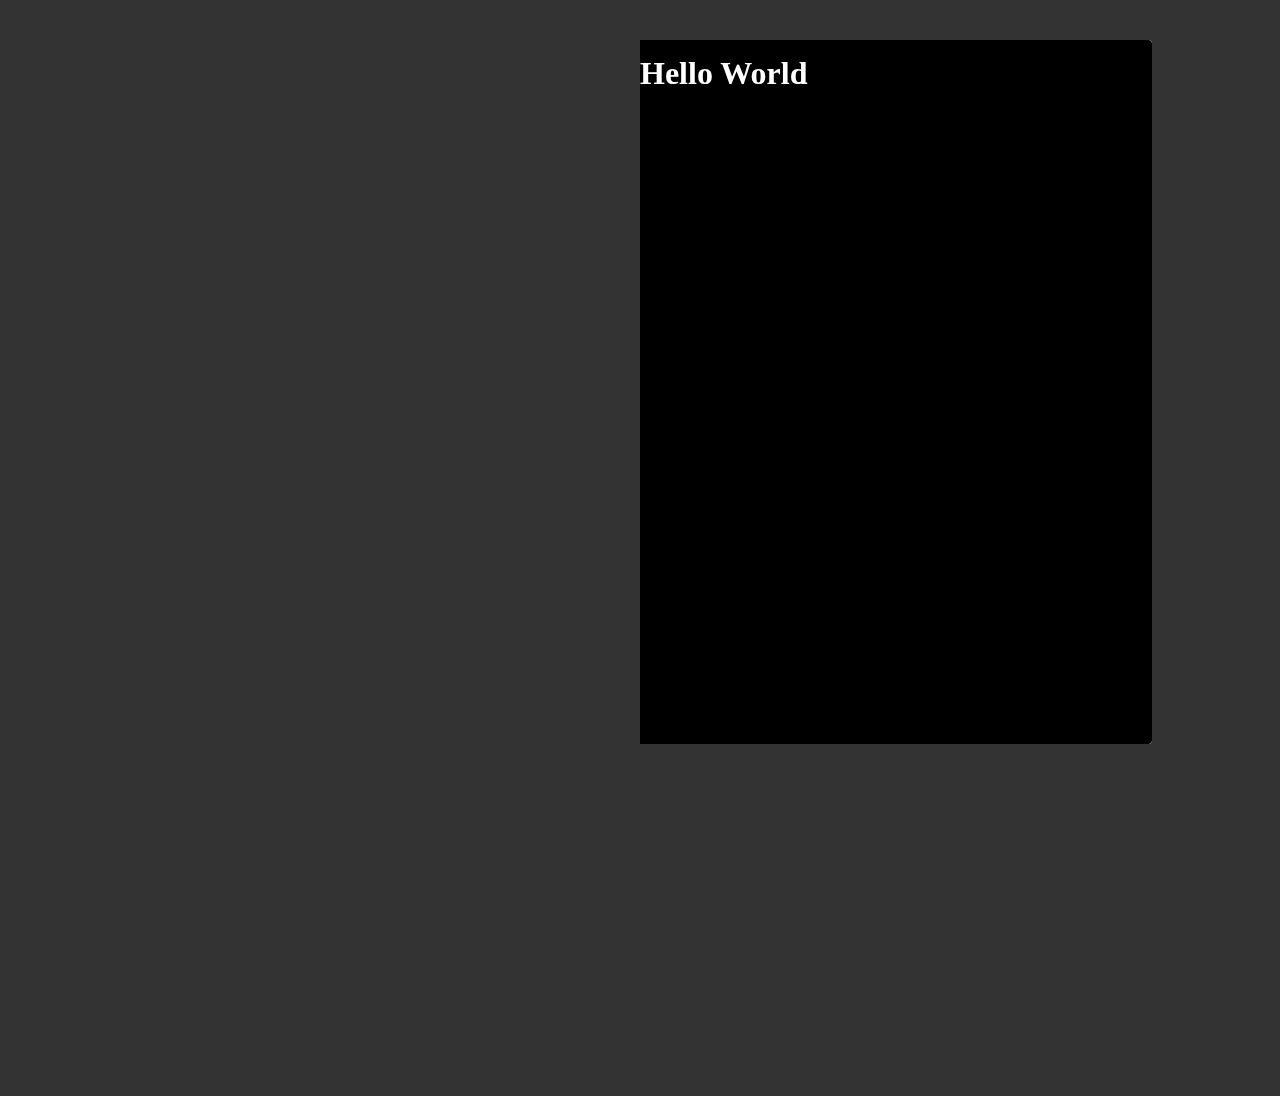
<file: 2/index.html>
<!DOCTYPE html>
<html lang="en">

<head>
  <meta charset="UTF-8">
  <title>CodePen - Vanila JS Book Effect</title>
  <link rel="stylesheet" href="./style.css">

</head>

<body>
  <!-- partial:index.partial.html -->
  <div class="book">
    <div id="pages" class="pages">
      <div class="page" style="background-color: black; color: white;">
        <h1>Hello World</h1>
      </div>
      <div class="page">
        <video src="../videos/sample.mp4" muted autoplay controls style="width: 100%;"></video>
      </div>
      <div class="page"
        style="background-image: url('https://papermine.com/pub/autoship-wellness-june20202/media/32191250.png')"></div>
      <div class="page"
        style="background-image: url('https://papermine.com/pub/autoship-wellness-june20202/media/32191400.png')"></div>
      <div class="page"
        style="background-image: url('https://papermine.com/pub/autoship-wellness-june20202/media/32191336.png')"></div>
      <div class="page"
        style="background-image: url('https://papermine.com/pub/autoship-wellness-june20202/media/32191370.png')"></div>
    </div>
  </div>
  <!-- partial -->
  <script src="./script.js"></script>

</body>

</html>
</file>
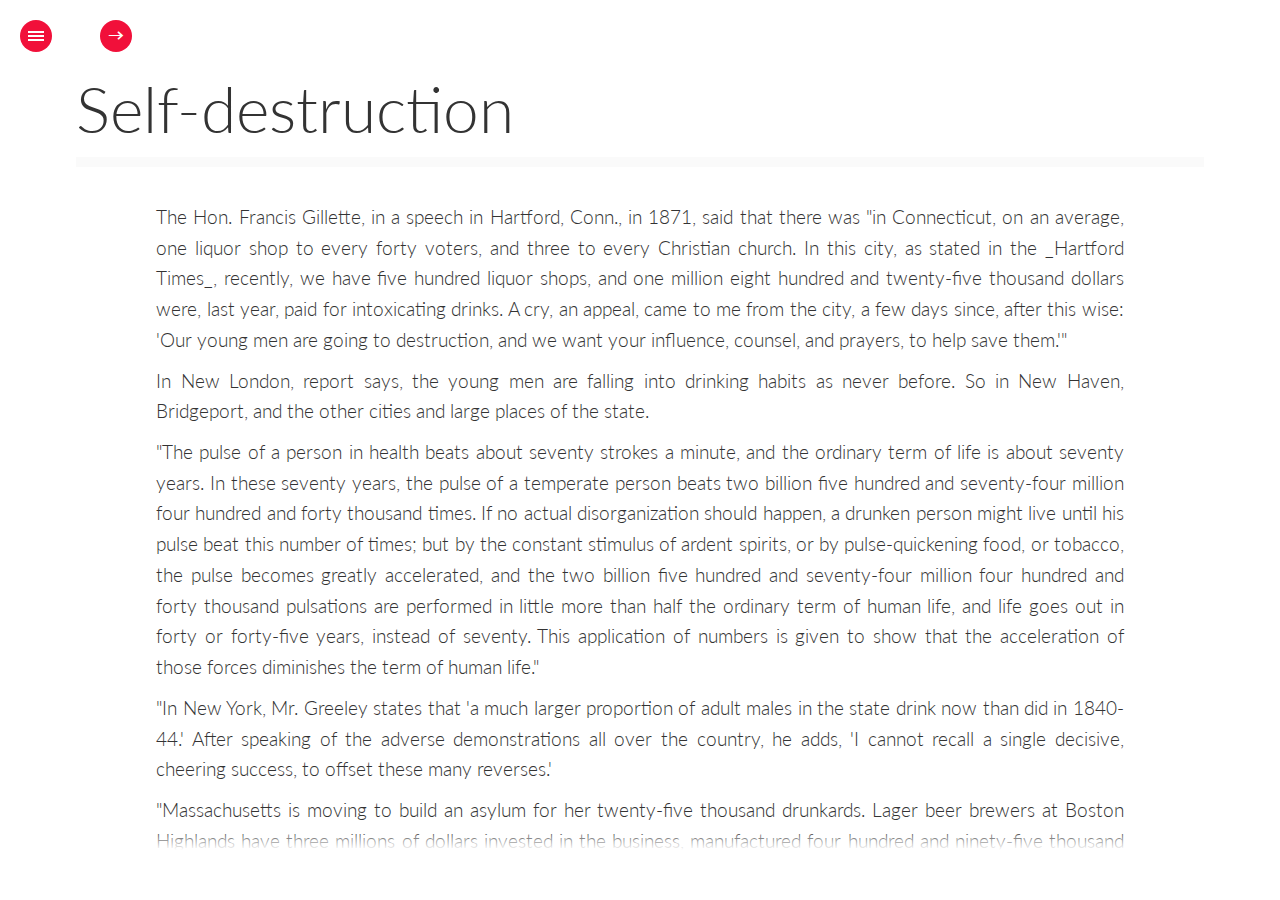
<file: 3/index.html>
<!DOCTYPE html>
<html lang="en" class="no-js">
	<head>
		<meta charset="UTF-8" />
		<meta http-equiv="X-UA-Compatible" content="IE=edge,chrome=1"> 
		<meta name="viewport" content="width=device-width, initial-scale=1.0"> 
		<title>Fullscreen Pageflip Layout with BookBlock</title>
		<meta name="description" content="Fullscreen Pageflip Layout with BookBlock" />
		<meta name="keywords" content="fullscreen pageflip, booklet, layout, bookblock, jquery plugin, flipboard layout, sidebar menu" />
		<meta name="author" content="Codrops" />
		<link rel="shortcut icon" href="../favicon.ico"> 
		<link rel="stylesheet" type="text/css" href="css/jquery.jscrollpane.custom.css" />
		<link rel="stylesheet" type="text/css" href="css/bookblock.css" />
		<link rel="stylesheet" type="text/css" href="css/custom.css" />
		<script src="js/modernizr.custom.79639.js"></script>
	</head>
	<body>
		<div id="container" class="container">	

			<div class="menu-panel">
				<h3>Table of Contents</h3>
				<ul id="menu-toc" class="menu-toc">
					<li class="menu-toc-current"><a href="#item1">Self-destruction</a></li>
					<li><a href="#item2">Why we die</a></li>
					<li><a href="#item3">The honeymoon</a></li>
					<li><a href="#item4">A drawing joke</a></li>
					<li><a href="#item5">Commencing practice</a></li>
				</ul>
				<div>
					<a href="http://tympanus.net/Development/AudioPlayer/">&larr; Previous Demo: Responsive Audio Player</a>
					<a href="http://tympanus.net/codrops/?p=12795">Back to the Codrops Article</a>
				</div>
			</div>

			<div class="bb-custom-wrapper">
				<div id="bb-bookblock" class="bb-bookblock">
					<div class="bb-item" id="item1">
						<div class="content">
							<div class="scroller">
								<h2>Self-destruction</h2>
								<p>The Hon. Francis Gillette, in a speech in Hartford, Conn., in 1871, said
								that there was "in Connecticut, on an average, one liquor shop to every
								forty voters, and three to every Christian church. In this city, as stated
								in the _Hartford Times_, recently, we have five hundred liquor shops, and
								one million eight hundred and twenty-five thousand dollars were, last
								year, paid for intoxicating drinks. A cry, an appeal, came to me from the
								city, a few days since, after this wise: 'Our young men are going to
								destruction, and we want your influence, counsel, and prayers, to help
								save them.'"</p>

								<p>In New London, report says, the young men are falling into drinking habits
								as never before. So in New Haven, Bridgeport, and the other cities and
								large places of the state.</p>

								<p>"The pulse of a person in health beats about seventy strokes a minute, and
								the ordinary term of life is about seventy years. In these seventy years,
								the pulse of a temperate person beats two billion five hundred and
								seventy-four million four hundred and forty thousand times. If no actual
								disorganization should happen, a drunken person might live until his pulse
								beat this number of times; but by the constant stimulus of ardent spirits,
								or by pulse-quickening food, or tobacco, the pulse becomes greatly
								accelerated, and the two billion five hundred and seventy-four million
								four hundred and forty thousand pulsations are performed in little more
								than half the ordinary term of human life, and life goes out in forty or
								forty-five years, instead of seventy. This application of numbers is given
								to show that the acceleration of those forces diminishes the term of human
								life."</p>

								<p>"In New York, Mr. Greeley states that 'a much larger proportion of adult
								males in the state drink now than did in 1840-44.' After speaking of the
								adverse demonstrations all over the country, he adds, 'I cannot recall a
								single decisive, cheering success, to offset these many reverses.'</p>

								<p>"Massachusetts is moving to build an asylum for her twenty-five thousand
								drunkards. Lager beer brewers at Boston Highlands have three millions of
								dollars invested in the business, manufactured four hundred and
								ninety-five thousand barrels last year, and paid a tax of half a million
								to the general government. The city of Chicago, last year, received into
								her treasury one hundred and ten thousand dollars for the sale of
								indulgences to sell intoxicating drinks.</p>

								<p>"The same rate of fearful expenditure for intoxicating drinks extends
								across the ocean. In a speech before the Trades' Union Congress, last
								October, at Birmingham, 'on the disorganization of labor,' Mr. Potter
								shows drunkenness to be the great disorganizer of the labor of Great
								Britain, at a yearly cost of two hundred and twenty-eight million pounds,
								equal to one billion one hundred and forty million dollars; enough," he
								adds, "to pay the public debt of Great Britain in less than five years,
								and greatly diminish taxation forever."</p>

								<p><em>From <a href="http://www.gutenberg.org/ebooks/41595" target="_blank">"The Funny Side of Physic"</a> by A. D. Crabtre</em></p>
							</div>
						</div>
					</div>
					<div class="bb-item" id="item2">
						<div class="content">
							<div class="scroller">
								<h2>Why we die</h2>
								<p>But few of the human race die of old age. Besides the thousand and one
								diseases flesh is heir to, and the disease which Mrs. O'Flannagan said her
								husband died of, viz., "Of a Saturday 'tis that poor Mike died," very many
								die of disappointment. More _fret_ out. Mr. Beecher said, "It is the
								fretting that wears out the machinery; friction, not the real wear."</p>

								<p>"Choked with passion" is no chimera; for passion often kills the
								unfortunate possessor of an irritable temper, sometimes suddenly. Care and
								over-anxiety sweep away thousands annually.</p>

								<p>Let us see how long a man should live. The horse lives twenty-five years;
								the ox fifteen or twenty; the lion about twenty; the dog ten or twelve;
								the rabbit eight; the guinea-pig six or seven years. These numbers all
								bear a similar proportion to the time the animal takes to grow to its full
								size. But man, of all animals, is the one that seldom comes up to his
								average. He ought to live a hundred years, according to this physiological
								law, for five times twenty are one hundred; but instead of that, he
								scarcely reaches, on the average, four times his growing period; the cat
								six times; and the rabbit even eight times the standard of measurement.
								The reason is obvious. Man is not only the most irregular and the most
								intemperate, but the most laborious and hard-worked of all animals. He is
								also the most irritable of all animals; and there is reason to believe,
								though we cannot tell what an animal secretly feels, that, more than any
								other animal, man cherishes wrath to keep it warm, and consumes himself
								with the fire of his secret reflections.</p>

								<p>"Age dims the lustre of the eye, and pales the roses on beauty's cheek;
								while crows' feet, and furrows, and wrinkles, and lost teeth, and gray
								hairs, and bald head, and tottering limbs, and limping, most sadly mar the
								human form divine. But dim as the eye is, pallid and sunken as may be the
								face of beauty, and frail and feeble that once strong, erect, and manly
								body, the immortal soul, just fledging its wings for its home in heaven,
								may look out through those faded windows as beautiful as the dewdrop of
								summer's morning, as melting as the tears that glisten in affection's eye,
								by growing kindly, by cultivating sympathy with all human kind, by
								cherishing forbearance towards the follies and foibles of our race, and
								feeding, day by day, on that love to God and man which lifts us from the
								brute, and makes us akin to angels."</p>

								<p><em>From <a href="http://www.gutenberg.org/ebooks/41595" target="_blank">"The Funny Side of Physic"</a> by A. D. Crabtre</em></p>
							</div>
						</div>
					</div>
					<div class="bb-item" id="item3">
						<div class="content">
							<div class="scroller">
								<h2>The honeymoon</h2>
								<p>The origin of the honeymoon is not generally known.</p>

								<p>The Saxons long and long ago got up the delightful occasion. Amongst the
								ancient Saxons and Teutons a beverage was made of honey and water, and
								sometimes flavored with mulberries. This drink was used especially at
								weddings and the after festivals. These festivals were kept up among the
								nobility sometimes for a month--"monath." The "hunig monath" was thus
								established, and the next moon after the marriage was called the
								honeymoon.</p>

								<p>Alaric, about the fifth century king of the Saxons and Western Goths, is
								said to have actually died on his wedding night from drinking too freely
								of the honeyed beverage,--at least he died before morning,--and it
								certainly would seem to be a charitable inference to draw, since he
								partook very deeply of the "festive drink." It was certainly a sweet
								oblivion, "yet it should be a warning to posterity, as showing that even
								bridegrooms may make too merry."</p>

								<p>Dr. Blanchet recently read a paper before the Academy of Science, Paris,
								relative to some cases of "long sleep," or lethargic slumber. One of them
								related to a lady twenty years of age, who took a sleeping fit during her
								_honeymoon_, which lasted fifty days.</p>

								<p>"During this long period a false front tooth had to be taken out in order
								to introduce milk and broth into her mouth. This was her only food; she
								remained motionless, insensible, and all her muscles were in a state of
								contraction. Her pulse was low, her breathing scarcely perceptible; there
								was no evacuation, no leanness; her complexion was florid and healthy.
								The other cases were exactly similar. Dr. Blanchet is of opinion that in
								such cases no stimulants or forced motion ought to be employed.</p>

								<p>"The report did not say whether the husband was pleased or not with her
								long silence."</p>

								<p>There is too much talk in the world about woman's "_jaw_." As for me, give
								me the woman who can _talk_; the faster and more sense the better.</p>

								<p><em>From <a href="http://www.gutenberg.org/ebooks/41595" target="_blank">"The Funny Side of Physic"</a> by A. D. Crabtre</em></p>
							</div>
						</div>
					</div>
					<div class="bb-item" id="item4">
						<div class="content">
							<div class="scroller">
								<h2>A drawing joke</h2>
								<p>Several kings and great lords are made mention of as being particularly
								fond of using the lancet. Peter the Great of Russia was remarkably fond of
								witnessing dissections and surgical operations. He even used to carry a
								case of instruments in his pocket. He often visited the hospitals to
								witness capital operations, at times assisting in person, and was able to
								dissect properly, to bleed a patient, and extract a tooth as well as one
								of the faculty.</p>

								<p>The pretty wife of one of the czar's valets had the following unpleasant
								experience of his skill. The husband of the "maid" accused her of
								flirting, and vowed revenge. The czar noticed the valet seated in the
								ante-room, looking forlorn, and asked the cause of his dejection. The
								wicked valet replied that his wife had a tooth which gave her great pain,
								keeping them both awake day and night, but would not have it drawn.</p>

								<p>"Send her to me," said the czar.</p>

								<p>The woman was brought, but persisted in affirming that her teeth were
								sound, and never ached. The valet alleged that this was always the way she
								did when the physician was called; therefore, in spite of her cries and
								remonstrances, the king ordered her husband to hold her head between his
								knees, when the czar drew out his instruments and instantly extracted the
								tooth designated by the husband, disregarding the cries of the unfortunate
								victim.</p>

								<p>In a few days the czar was informed that the thing was a put-up job by the
								jealous husband, in order to punish, if not mar the beauty of, his gallant
								wife, whereupon the instruments were again brought into requisition; and
								this time the naughty valet was the sufferer, to the extent of losing a
								sound and valuable tooth.</p>

								<p><em>From <a href="http://www.gutenberg.org/ebooks/41595" target="_blank">"The Funny Side of Physic"</a> by A. D. Crabtre</em></p>
							</div>
						</div>
					</div>
					<div class="bb-item" id="item5">
						<div class="content">
							<div class="scroller">
								<h2>Commencing practice</h2>
								<p>From that excellent work, "Scenes in the Practice of a New York Surgeon,"
								by Dr. E. H. Dixon, I copy, with some abbreviation, the following, which
								the author terms "Leaves from the Log-book of an Unfledged Æsculapian:"--</p>

								<p>"In the year 1830 I was sent forth, like our long-suffering and
								much-abused prototype,--old father Noah's crow,--from the ark of safety,
								the old St. Duane Street College. I pitched my tent, and set up my trap,
								in what was then a fashionable up-town street.</p>

								<p>"I hired a modest house, and had my arm-chair, my midnight couch, and my
								few books in my melancholy little office, and I confess that I now and
								then left an amputating-knife, or some other awful-looking instrument, on
								the table, to impress the poor women who came to me for advice.</p>

								<p>"These little matters, although the 'Academy' would frown upon them, I
								considered quite pardonable. God knows I would willingly have adopted
								their most approved method of a splendid residence, and silver-mounted
								harnesses for my bays; but they were yet in dream-land, eating moonbeams,
								and my vicious little nag had nearly all this time to eat his oats and
								nurse his bad temper in his comfortable stable.</p>

								<p>"In this miserable way I read over my old books, watered my
								rose-bushes,--sometimes with tears,--drank my tea and ate my toast, and
								occasionally listened to the complaint of an unfortunate Irish damsel,
								with her customary account of 'a pain in me side an' a flutterin' about me
								heart.' At rare intervals I ministered to some of her countrywomen in
								their fulfilment of the great command when placed in the Garden of Eden.
								(What a dirty place it would have been if inhabited by Irish women!)</p>

								<p>"And thus I spent nearly a year without a single call to any person of
								character. I think I should have left in despair if it had not been for a
								lovely creature up the street. She was the wife of a distinguished fish
								merchant down town.</p>

								<p>"This lovely woman was Mrs. Mackerel. I will explain how it was that I
								was summoned to her ladyship's mansion, and had the pleasure of seeing Mr.
								Mackerel, of the firm of 'Mackerel, Haddock &amp; Dun.'</p>

								<p>"One bitter cold night in January, just as I was about to retire, a
								furious ring at the front door made me feel particularly amiable! A
								servant announced the sudden and alarming illness of Mrs. Mackerel, with
								the assurance that as the family physician was out of town, Mrs. M. would
								be obliged if I would immediately visit her. Accordingly, I soon found
								myself in the presence of the accomplished lady, having--I confess
								it--given my hair an extra touch as I entered the beautiful chamber.</p>

								<p>"Mrs. Mackerel was not a bad-tempered lady; she was only a beautiful
								fool--nothing less, dear reader, or she would have never married old
								Mackerel. Her charms would have procured her a husband of at least a
								tolerable exterior. His physiognomy presented a remarkable resemblance to
								his namesake. Besides, he chewed and smoked, and the combination of the
								aroma of his favorite luxuries with the articles of his merchandise must
								have been most uncongenial to the curve of such lips and such nostrils as
								Mrs. Mackerel's.</p>

								<p>"I was received by Mr. Mackerel in a manner that increased observation has
								since taught me is sufficiently indicative of the hysterical _finale_ of a
								domestic dialogue. He was not so obtuse as to let me directly into the
								true cause of his wife's nervous attack and his own collectedness, and yet
								he felt it would not answer to make too light of it before me.</p>

								<p>"Mr. and Mrs. M. had just returned from a party. (The party must be the
								'scape-goat'!) He assured me that as the lady was in the full enjoyment of
								health previously, he felt obliged to attribute the cause of her attack
								and speechless condition--for she spoke not one word, or gave a sign--to
								the dancing, heated room, and the supper.</p>

								<p>"I was fully prepared to realize the powers of ice-cream, cake, oranges,
								chicken-salad, oysters, sugar-plums, punch, and champagne, and at one
								moment almost concluded to despatch a servant for an emetic of ipecac;
								but--I prudently avoided it. Aside from the improbability of excess of
								appetite through the portal of such a mouth, the lovely color of the
								cheeks and lips utterly forbade a conclusion favorable to Mr. Mackerel's
								solution of the cause.</p>

								<p>"I placed my finger on her delicate and jewelled wrist. All seemed calm as
								the thought of an angel's breast!

								<p>"I was nonplussed. 'Could any tumultuous passion ever have agitated that
								bosom so gently swelling in repose?'</p>

								<p>"Mackerel's curious questions touching my sagacity as to his wife's
								condition received about as satisfactory a solution as do most questions
								put to me on the cause and treatment of diseases; and having tolerably
								befogged him with opinions, and lulled his suspicions to rest, by the
								apparent innocent answers to his leading questions, he arrived at the
								conclusion most desirable to him, viz., that I was a fool--a conviction
								quite necessary in some nervous cases....</p>

								<p>"So pleased was Mr. M. with the soothing influences of my brief visit that
								he very courteously waited on me to the outside door, instead of ordering
								a servant to show me out, and astonished me by desiring me to call on the
								patient again in the morning.</p>

								<p>"After my usual diversion of investigating 'a pain an' a flutterin' about
								me heart,' and an 'O, I'm kilt intirely,' I visited Mrs. Mackerel, and had
								the extreme pleasure of finding her quite composed, and in conversation
								with her fashionable friend, Mrs. Tiptape. The latter was the daughter of
								a 'retired milliner,' and had formed a desirable union with Tiptape, the
								eminent dry goods merchant. Fortunately--for she was a woman of
								influence--I passed the critical examination of Mrs. T. unscathed by her
								sharp black eyes, and, as the sequel will show, was considered by her
								'quite an agreeable person.'</p>

								<p>"Poor Mrs. Mackerel, notwithstanding her efforts to conceal it, had
								evidently received some cruel and stunning communication from her husband
								on the night of my summons; her agitated circulation during the fortnight
								of my attendance showed to my conviction some persistent and secret cause
								for her nervousness.</p>

								<p>"One evening she assured me that she felt she should now rapidly recover,
								as Mr. Mackerel had concluded to take her to Saratoga. I, of course,
								acquiesced in the decision, though my previous opinion had not been asked.
								I took a final leave of the lovely woman, and the poor child soon departed
								for Saratoga.</p>

								<p>"The ensuing week there was a sheriff's sale at Mackerel's residence. The
								day following the Mackerels' departure, Mr. Tiptape did me the honor to
								inquire after the health of my family; and a week later, Master Tiptape
								having fallen and bumped his dear nose on the floor, I had the felicity of
								soothing the anguish of his mamma in her magnificent _boudoir_, and
								holding to her lovely nose the smelling salts, and offering such
								consolation as her trying position required!"</p>

								<p>Thus was commenced the practice of one of the first physicians of New
								York. The facts are avouched for. The names, of course, are manufactured,
								to cover the occupation of the parties. The doctor still lives, in the
								enjoyment of a lucrative and respectable practice, and the love and
								confidence of his numerous friends and patrons.</p>

								<p>Quite as ludicrous scenes could be revealed by most physicians, if they
								would but take the time to think over their earlier efforts, and the
								various circumstances which were mainly instrumental in getting them into
								a respectable practice.</p>

								<p><em>From <a href="http://www.gutenberg.org/ebooks/41595" target="_blank">"The Funny Side of Physic"</a> by A. D. Crabtre</em></p>
							</div>
						</div>
					</div>
				</div>
				
				<nav>
					<span id="bb-nav-prev">&larr;</span>
					<span id="bb-nav-next">&rarr;</span>
				</nav>

				<span id="tblcontents" class="menu-button">Table of Contents</span>

			</div>
				
		</div><!-- /container -->
		<script src="http://ajax.googleapis.com/ajax/libs/jquery/1.8.3/jquery.min.js"></script>
		<script src="js/jquery.mousewheel.js"></script>
		<script src="js/jquery.jscrollpane.min.js"></script>
		<script src="js/jquerypp.custom.js"></script>
		<script src="js/jquery.bookblock.js"></script>
		<script src="js/page.js"></script>
		<script>
			$(function() {

				Page.init();

			});
		</script>
	</body>
</html>
</file>
<file: 2/style.css>
.book {
  transition: opacity 0.4s 0.2s;
}

p {
  margin-top: 8vw;
  text-align: center;
  font-size: 5vw;
  color: #000000;
}

.page {
  width: 40vw;
  height: 55vw;
  float: left;
  margin-bottom: 0.5em;
  background: top no-repeat;
  background-size: cover;
}

.page:nth-child(even) {
  clear: both;
}

.book {
  height: 80vw;
  /* perspective: 250vw; */
}

.book .pages {
  width: 80vw;
  height: 55vw;
  position: relative;
  transform-style: preserve-3d;
  backface-visibility: hidden;
  border-radius: 4px;
}

.book .page {
  float: none;
  clear: none;
  margin: 0;
  position: absolute;
  top: 0;
  width: 40vw;
  height: 55vw;
  transform-origin: 0 0;
  transition: transform 1.4s;
  backface-visibility: hidden;
  transform-style: preserve-3d;
  cursor: pointer;
  user-select: none;
  background-color: #f0f0f0;
}

.book .page:before {
  content: '';
  position: absolute;
  top: 0;
  bottom: 0;
  left: 0;
  right: 0;
  transition: background 0.7s;
  z-index: 2;
}

.book .page:nth-child(odd) {
  pointer-events: all;
  transform: rotateY(0deg);
  right: 0;
  border-radius: 0 4px 4px 0;
}

.book .page:nth-child(odd):hover {
  transform: rotateY(-15deg);
}

.book .page:nth-child(odd):hover:before {
  background: rgba(0, 0, 0, 0.03);
}

.book .page:nth-child(odd):before {
  background: rgba(0, 0, 0, 0);
}

.book .page:nth-child(even) {
  pointer-events: none;
  transform: rotateY(180deg);
  transform-origin: 100% 0;
  left: 0;
  border-radius: 4px 0 0 4px;
  border-color: black;
}

.book .page:nth-child(even):before {
  background: rgba(0, 0, 0, 0.2);
}

.book .page.grabbing {
  transition: none;
}

.book .page.flipped:nth-child(odd) {
  pointer-events: none;
  transform: rotateY(-180deg);
}

.book .page.flipped:nth-child(odd):before {
  background: rgba(0, 0, 0, 0.2);
}

.book .page.flipped:nth-child(even) {
  pointer-events: all;
  transform: rotateY(0deg);
}

.book .page.flipped:nth-child(even):hover {
  transform: rotateY(15deg);
}

.book .page.flipped:nth-child(even):hover:before {
  background: rgba(0, 0, 0, 0.03);
}

.book .page.flipped:nth-child(even):before {
  background: rgba(0, 0, 0, 0);
}

*,
* :before,
*:after {
  box-sizing: border-box;
}

html,
body {
  font-family: 'Lovers Quarrel', cursive;
  background: #333;
  -webkit-tap-highlight-color: rgba(0, 0, 0, 0);
}

html {
  height: 100%;
}

body {
  min-height: 100%;
  display: flex;
  justify-content: center;
  align-items: center;
  padding: 2em 0;
  line-height: 1.5em;
}

.page:nth-child(odd) {
  background-position: right top;
}
</file>
<file: 3/css/bookblock.css>
/* Content Flip Style */
.bb-bookblock {
	width: 400px;
	height: 300px;
	position: relative;
	background: #fff;
	z-index: 100;
}

.bb-page {
	width: 50%;
	height: 100%;
	left: 50%;
	position: absolute;

	-webkit-transform-style: preserve-3d;
	-moz-transform-style: preserve-3d;
	-o-transform-style: preserve-3d;
	-ms-transform-style: preserve-3d;
	transform-style: preserve-3d;

	-webkit-transform-origin: left center;
	-moz-transform-origin: left center;
	-o-transform-origin: left center;
	-ms-transform-origin: left center;
	transform-origin: left center;
}

.bb-page > div,
.bb-outer,
.bb-content {
	position: absolute;
	height: 100%;
	top: 0;
	left: 0;
}

.bb-content {
	background: #fff;
}

.bb-inner {
	position: relative;
	width: 100%;
	height: 100%;
}

.bb-overlay, .bb-outer {
	-webkit-backface-visibility: hidden;
	-moz-backface-visibility: hidden;
	-o-backface-visibility: hidden;
	-ms-backface-visibility: hidden;
	backface-visibility: hidden;
}

.bb-page > div {
	width: 100%;
	-webkit-transform-style: preserve-3d;
	-moz-transform-style: preserve-3d;
	-o-transform-style: preserve-3d;
	-ms-transform-style: preserve-3d;
	transform-style: preserve-3d;

	-webkit-backface-visibility: hidden;
	-moz-backface-visibility: hidden;
	-o-backface-visibility: hidden;
	-ms-backface-visibility: hidden;
	backface-visibility: hidden;
}

.bb-back {
	-webkit-transform: rotateY(-180deg);
	-moz-transform: rotateY(-180deg);
	-o-transform: rotateY(-180deg);
	-ms-transform: rotateY(-180deg);
	transform: rotateY(-180deg);
}

.bb-outer {
	width: 100%;
	overflow: hidden;
	z-index: 999;
}

.bb-overlay, 
.bb-flipoverlay {
	background-color: rgba(0, 0, 0, 0.7);
	position: absolute;
	top: 0px;
	left: 0px;
	width: 100%;
	height: 100%;
	opacity: 0;
	z-index: 1000;
}

.bb-flipoverlay {
	background-color: rgba(0, 0, 0, 0.2);
}

.bb-bookblock > div.bb-page:first-child,
.bb-bookblock > div.bb-page:first-child .bb-back {
	-webkit-transform: rotateY(180deg);
	-moz-transform: rotateY(180deg);
	-o-transform: rotateY(180deg);
	-ms-transform: rotateY(180deg);
	transform: rotateY(180deg);
}

.js .bb-item {
	width: 100%;
	height: 100%;
	position: absolute;
	top: 0;
	left: 0;
	display: none;
	background: #fff;
}
</file>
<file: 3/css/custom.css>
@import url(http://fonts.googleapis.com/css?family=Lato:300,400,700);

html { height: 100%; }

*,
*:after,
*:before {
	-webkit-box-sizing: border-box;
	-moz-box-sizing: border-box;
	box-sizing: border-box;
	padding: 0;
	margin: 0;
}

body {
	font-family: 'Lato', Calibri, Arial, sans-serif;
	background: #fff;
	font-weight: 400;
	font-size: 100%;
	color: #333;
	height: 100%;
}

.js body {
	overflow: hidden;
}

a {
	color: #555;
	text-decoration: none;
	outline: none;
}

a:hover {
	color: #000;
}

.container,
.bb-custom-wrapper,
.bb-bookblock {
	width: 100%;
	height: 100%;
}

.container {
	position: relative;
	left: 0px;
	-webkit-transition: left 0.3s ease-in-out;
	-o-transition: left 0.3s ease-in-out;
	transition: left 0.3s ease-in-out;
}

.slideRight {
	left: 240px;
}

.no-js .container {
	padding-left: 240px;
}

.menu-panel {
	background: #f1103a;
	width: 240px;
	height: 100%;
	position: fixed;
	z-index: 1000;
	top: 0;
	left: 0;
	text-shadow: 0 1px 1px rgba(0,0,0,0.1);
}

.js .menu-panel {
	position: absolute;
	left: -240px;
}

.menu-panel h3 {
	font-size: 1.8em;
	padding: 20px;
	font-weight: 300;
	color: #fff;
	box-shadow: inset 0 -1px 0 rgba(0,0,0,0.05);
} 

.menu-toc {
	list-style: none;
}

.menu-toc li a {
	display: block;
	color: #fff;
	font-size: 1.1em;
	line-height: 3.5;
	padding: 0 20px;
	cursor: pointer;
	background: #f1103a;
	border-bottom: 1px solid #dd1338;
}

.menu-toc li a:hover,
.menu-toc li.menu-toc-current a{
	background: #dd1338;
}

.menu-panel div {
	margin-top: 20px;
}

.menu-panel div a {
	text-transform: uppercase;
	font-size: 0.7em;
	line-height: 1;
	padding: 5px 20px;
	display: block;
	border: none;
	color: #bc0b0b;
	letter-spacing: 1px;
	font-weight: 800;
	text-shadow: 0 1px rgba(255,255,255,0.2);
} 

.menu-panel div a:hover {
	background: inherit;
	color: #fff;
	text-shadow: none;
}

.bb-custom-wrapper nav {
	top: 20px;
	left: 60px;
	position: absolute;
	z-index: 1000;
}

.bb-custom-wrapper nav span,
.menu-button {
	position: absolute;
	width: 32px;
	height: 32px;
	top: 0;
	left: 0;
	background: #f1103a;
	border-radius: 50%;
	color: #fff;
	line-height: 30px;
	text-align: center;
	speak: none;
	font-weight: bold;
	cursor: pointer;
}

.bb-custom-wrapper nav span:hover,
.menu-button:hover {
	background: #000;
}

.bb-custom-wrapper nav span:last-child {
	left: 40px;
}

.menu-button {
	z-index: 1000;
	left: 20px;
	top: 20px;
	text-indent: -9000px;
}

.menu-button:after {
	position: absolute;
	content: '';
	width: 50%;
	height: 2px;
	background: #fff;
	top: 50%;
	margin-top: -1px;
	left: 25%;
	box-shadow: 0 -4px #fff, 0 4px #fff;
}

.no-js .bb-custom-wrapper nav span,
.no-js .menu-button {
	display: none;
}

.js .content {
	position: absolute;
	top: 60px;
	left: 0;
	width: 100%;
	bottom: 50px;
	overflow: hidden;
	-webkit-font-smoothing: subpixel-antialiased;
}

.scroller {
	padding: 10px 5% 10px 5%;
}

.js .content:before,
.js .content:after {
	content: '';
	position: absolute;
	top: 0;
	left: 0;
	width: 100%;
	height: 20px;
	z-index: 100;
	pointer-events: none;
	background: -webkit-linear-gradient(top, rgba(255,255,255,1) 0%, rgba(255,255,255,0) 100%);
	background: -moz-linear-gradient(top, rgba(255,255,255,1) 0%, rgba(255,255,255,0) 100%);
	background: -o-linear-gradient(top, rgba(255,255,255,1) 0%, rgba(255,255,255,0) 100%);
	background: linear-gradient(to bottom, rgba(255,255,255,1) 0%, rgba(255,255,255,0) 100%);
}

.js .content:after {
	top: auto;
	bottom: 0;
	background: -webkit-linear-gradient(bottom, rgba(255,255,255,1) 0%, rgba(255,255,255,0) 100%);
	background: -moz-linear-gradient(bottom, rgba(255,255,255,1) 0%, rgba(255,255,255,0) 100%);
	background: -o-linear-gradient(bottom, rgba(255,255,255,1) 0%, rgba(255,255,255,0) 100%);
	background: linear-gradient(to top, rgba(255,255,255,1) 0%, rgba(255,255,255,0) 100%);
}

.content h2 {
	font-weight: 300;
	font-size: 4em;
	padding: 0 0 10px;
	color: #333;
	margin: 0 1% 40px;
	text-align: left;
	box-shadow: 0 10px 0 rgba(0,0,0,0.02);
	text-shadow: 0 0 2px #fff;
}

.no-js .content h2 {
	padding: 40px 1% 20px;
}

.content p {
	font-size: 1.2em;
	line-height: 1.6;
	font-weight: 300;
	padding: 5px 8%;
	text-align: justify;
}

@media screen and (max-width: 800px){
	.no-js .menu-panel {
		display: none;
	}

	.no-js .container {
		padding: 0;
	}
}

@media screen and (max-width: 400px){
	.menu-panel,
	.content {
		font-size: 75%;
	}
}
</file>
